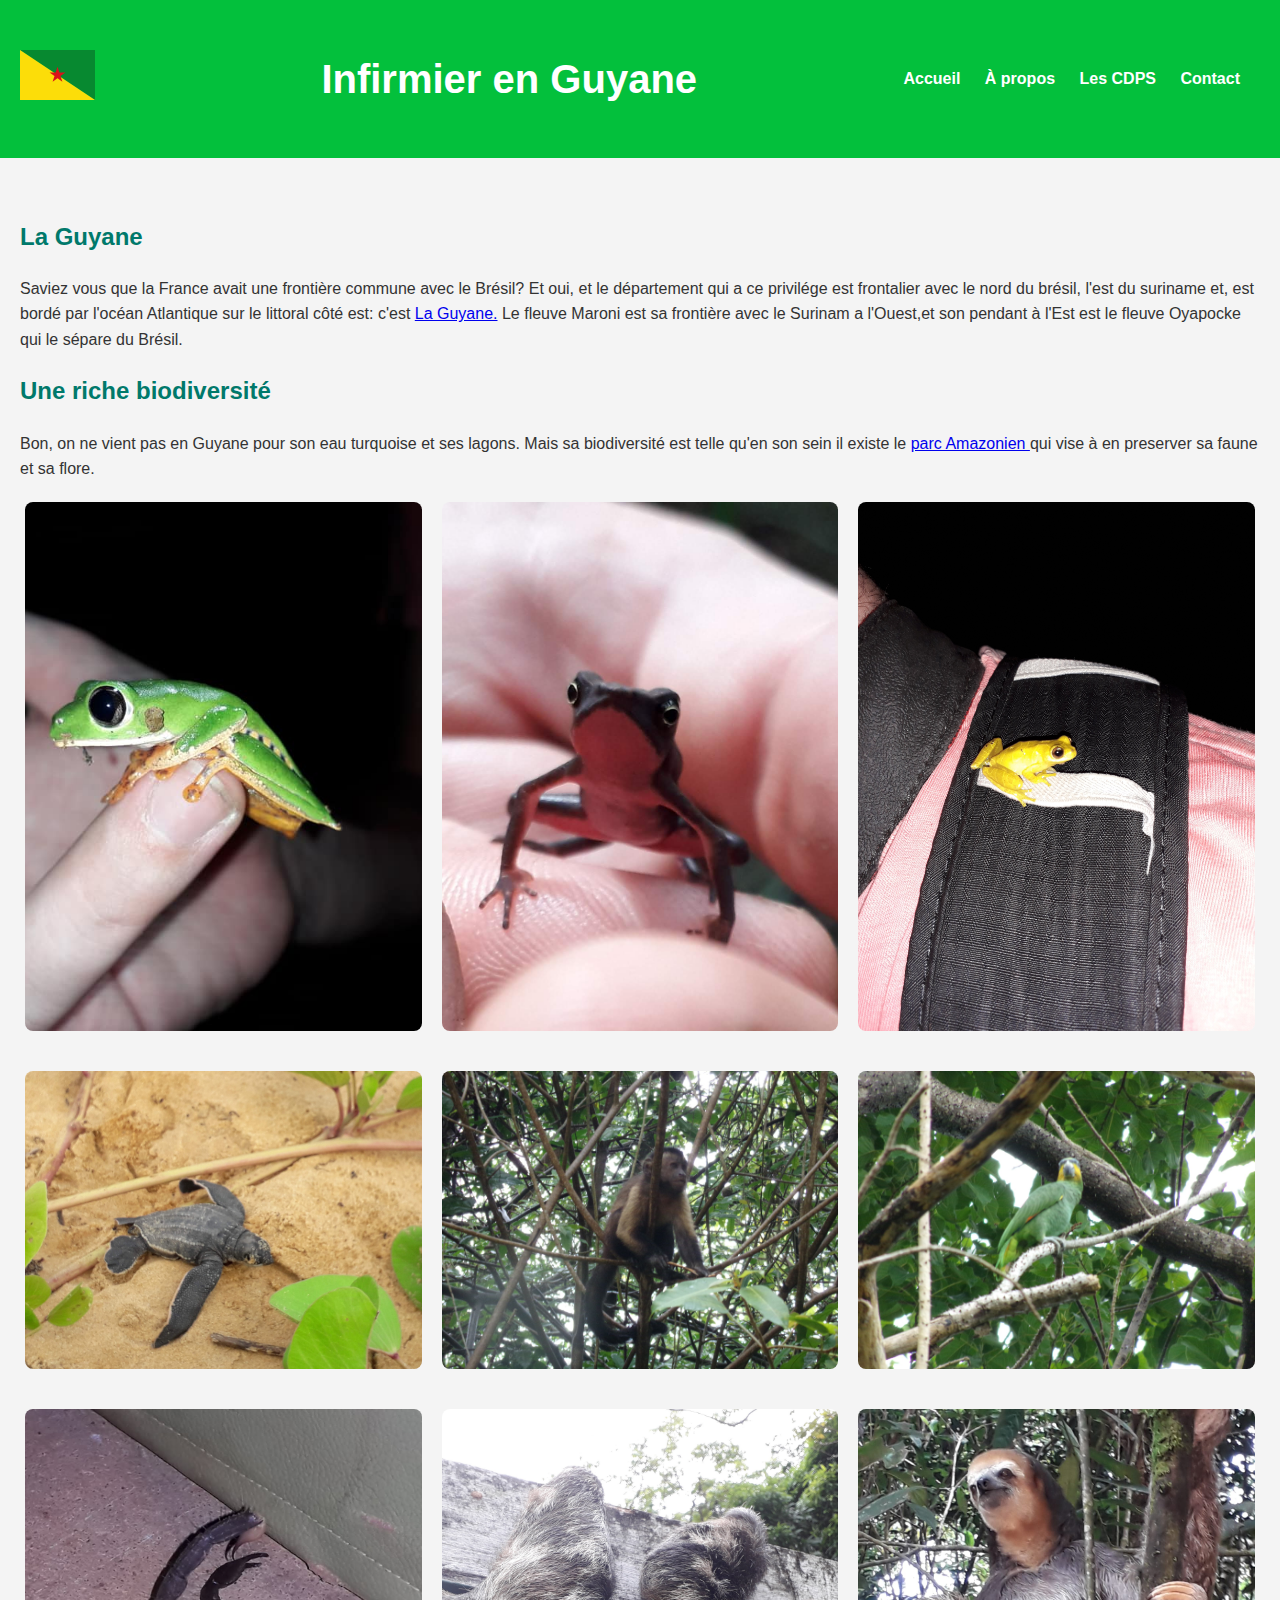
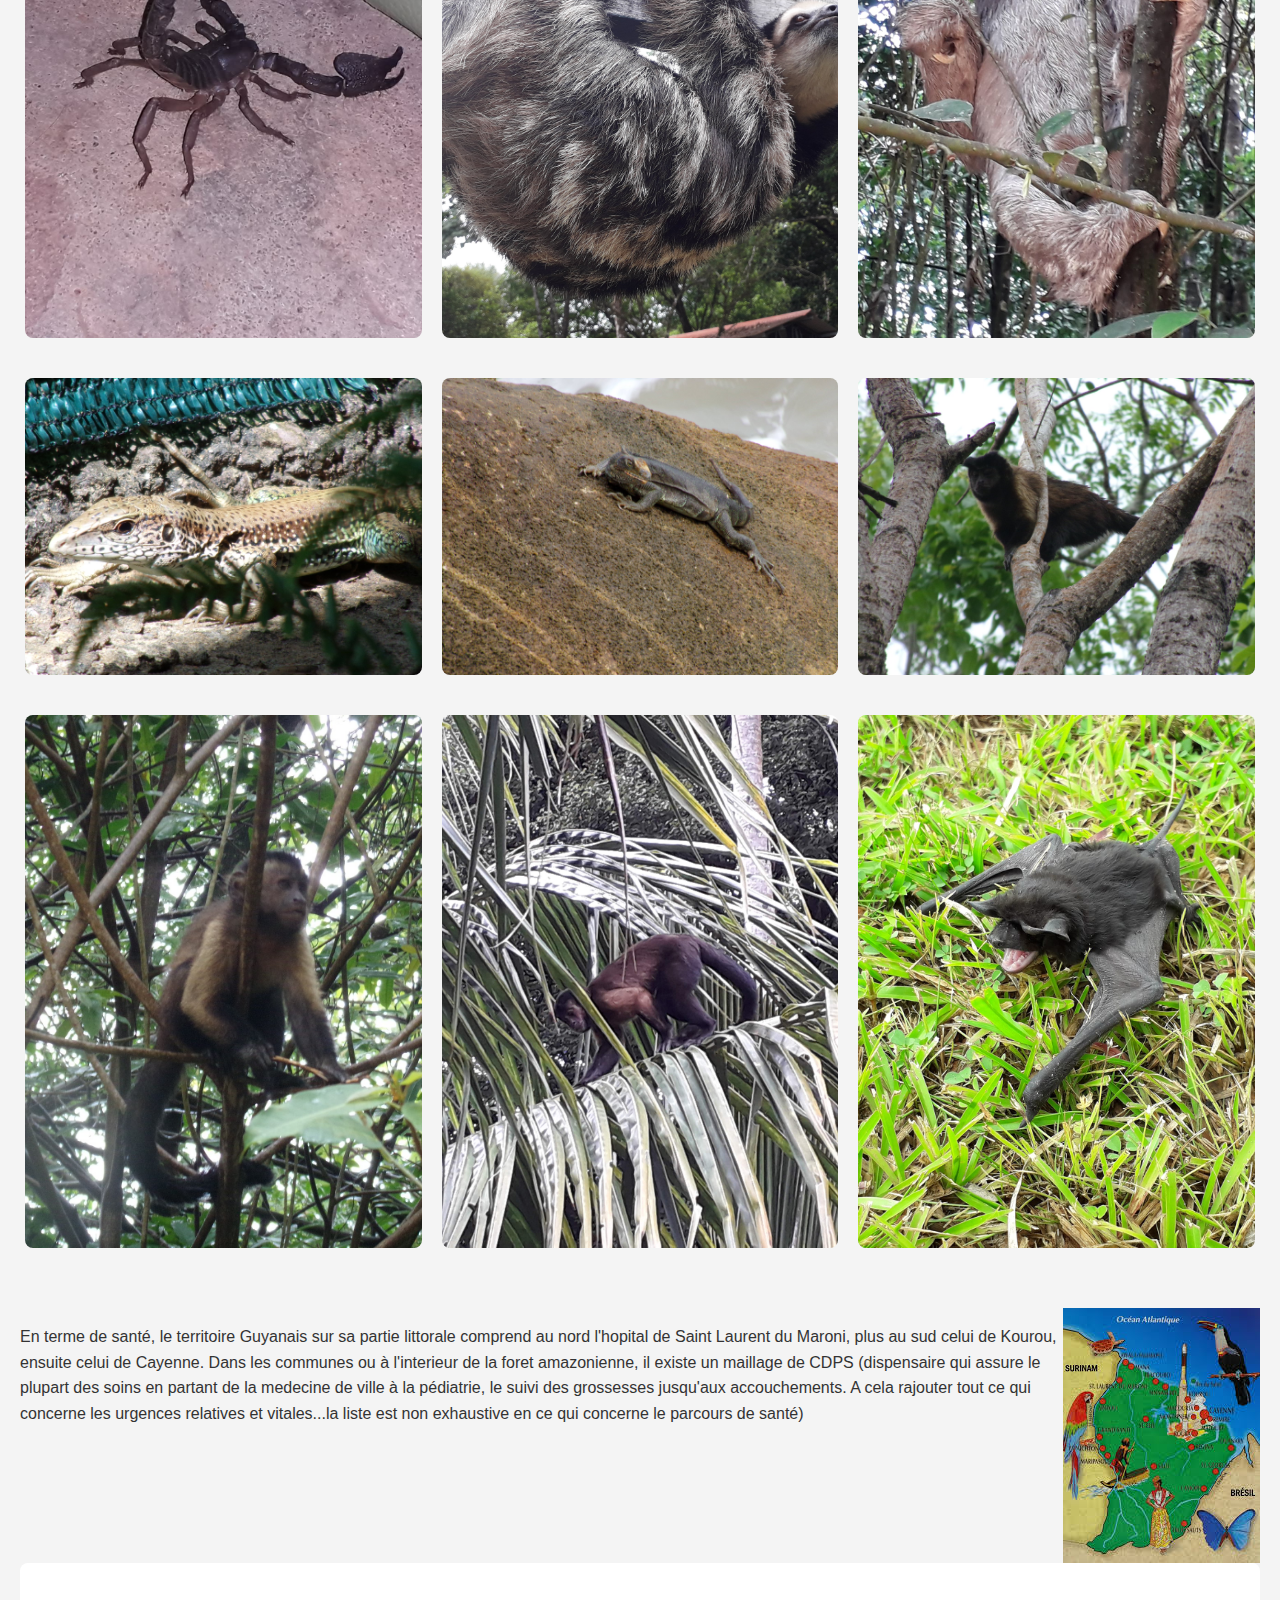
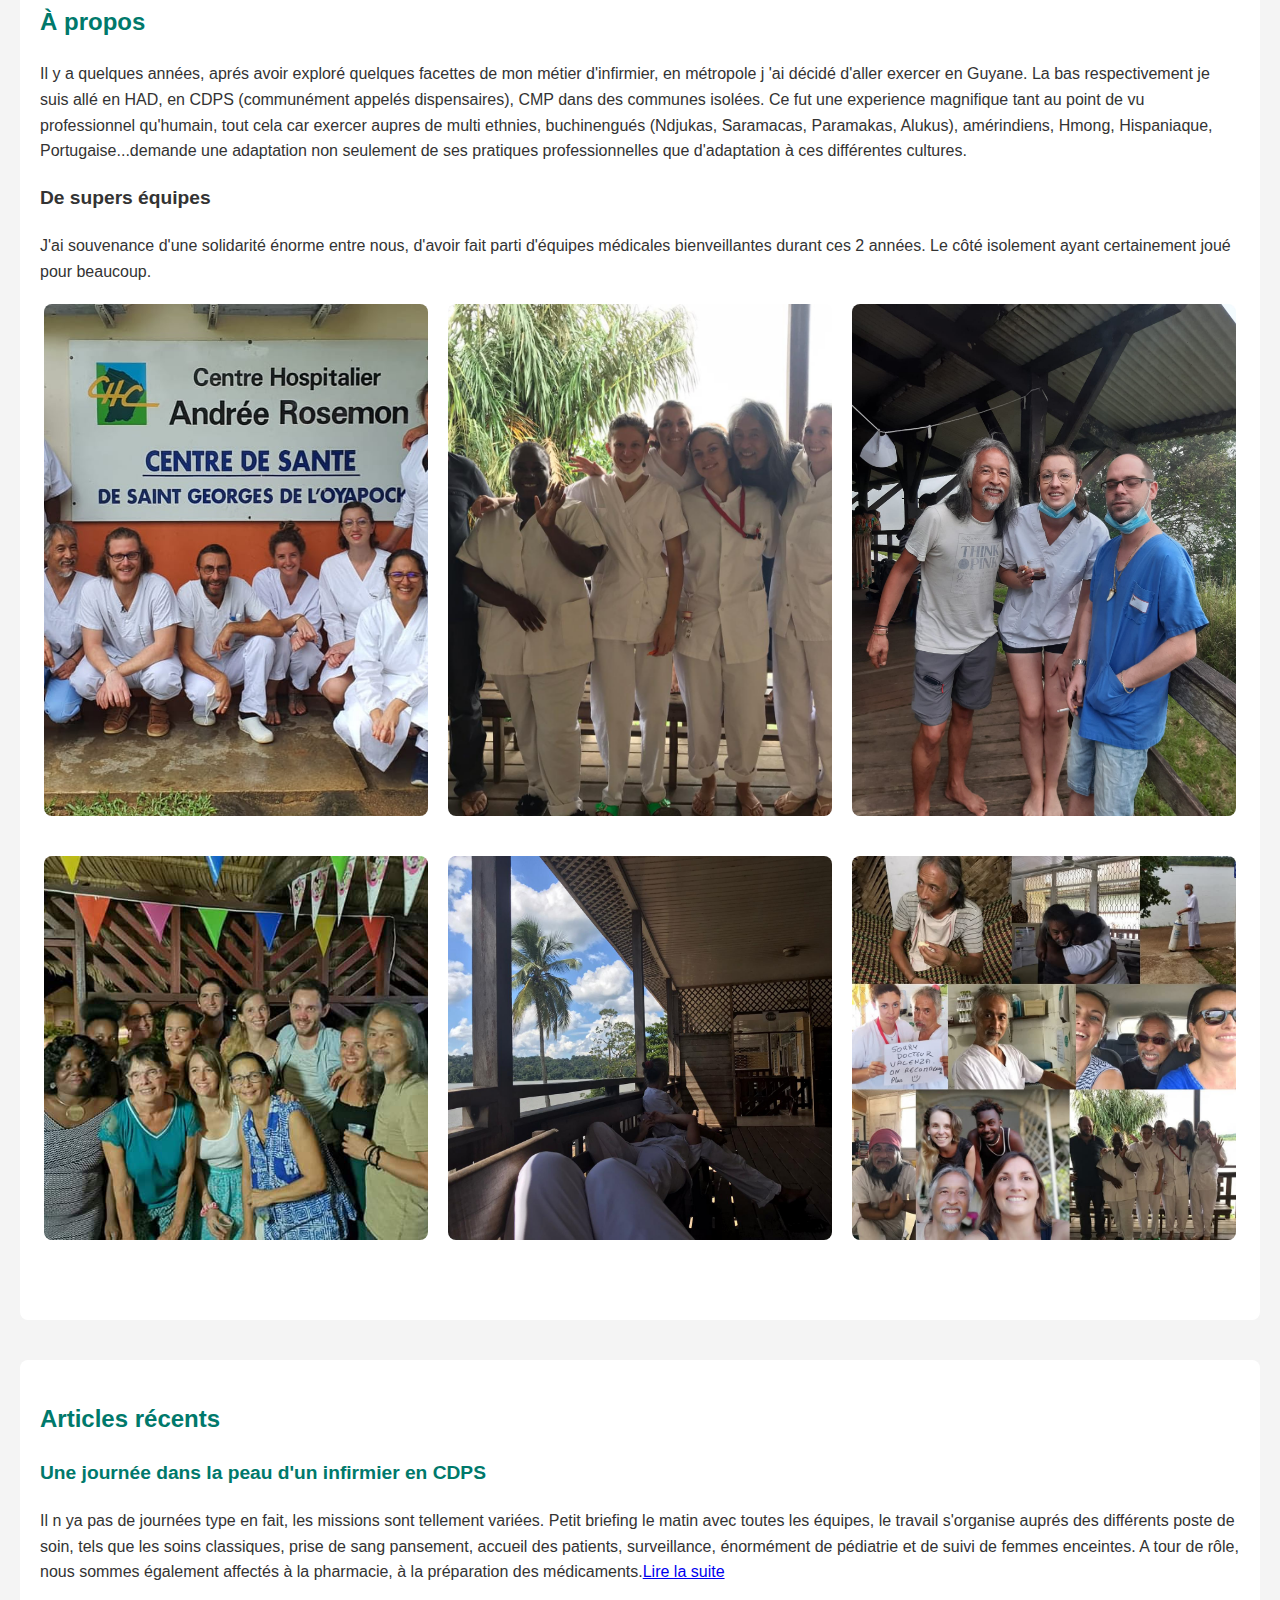
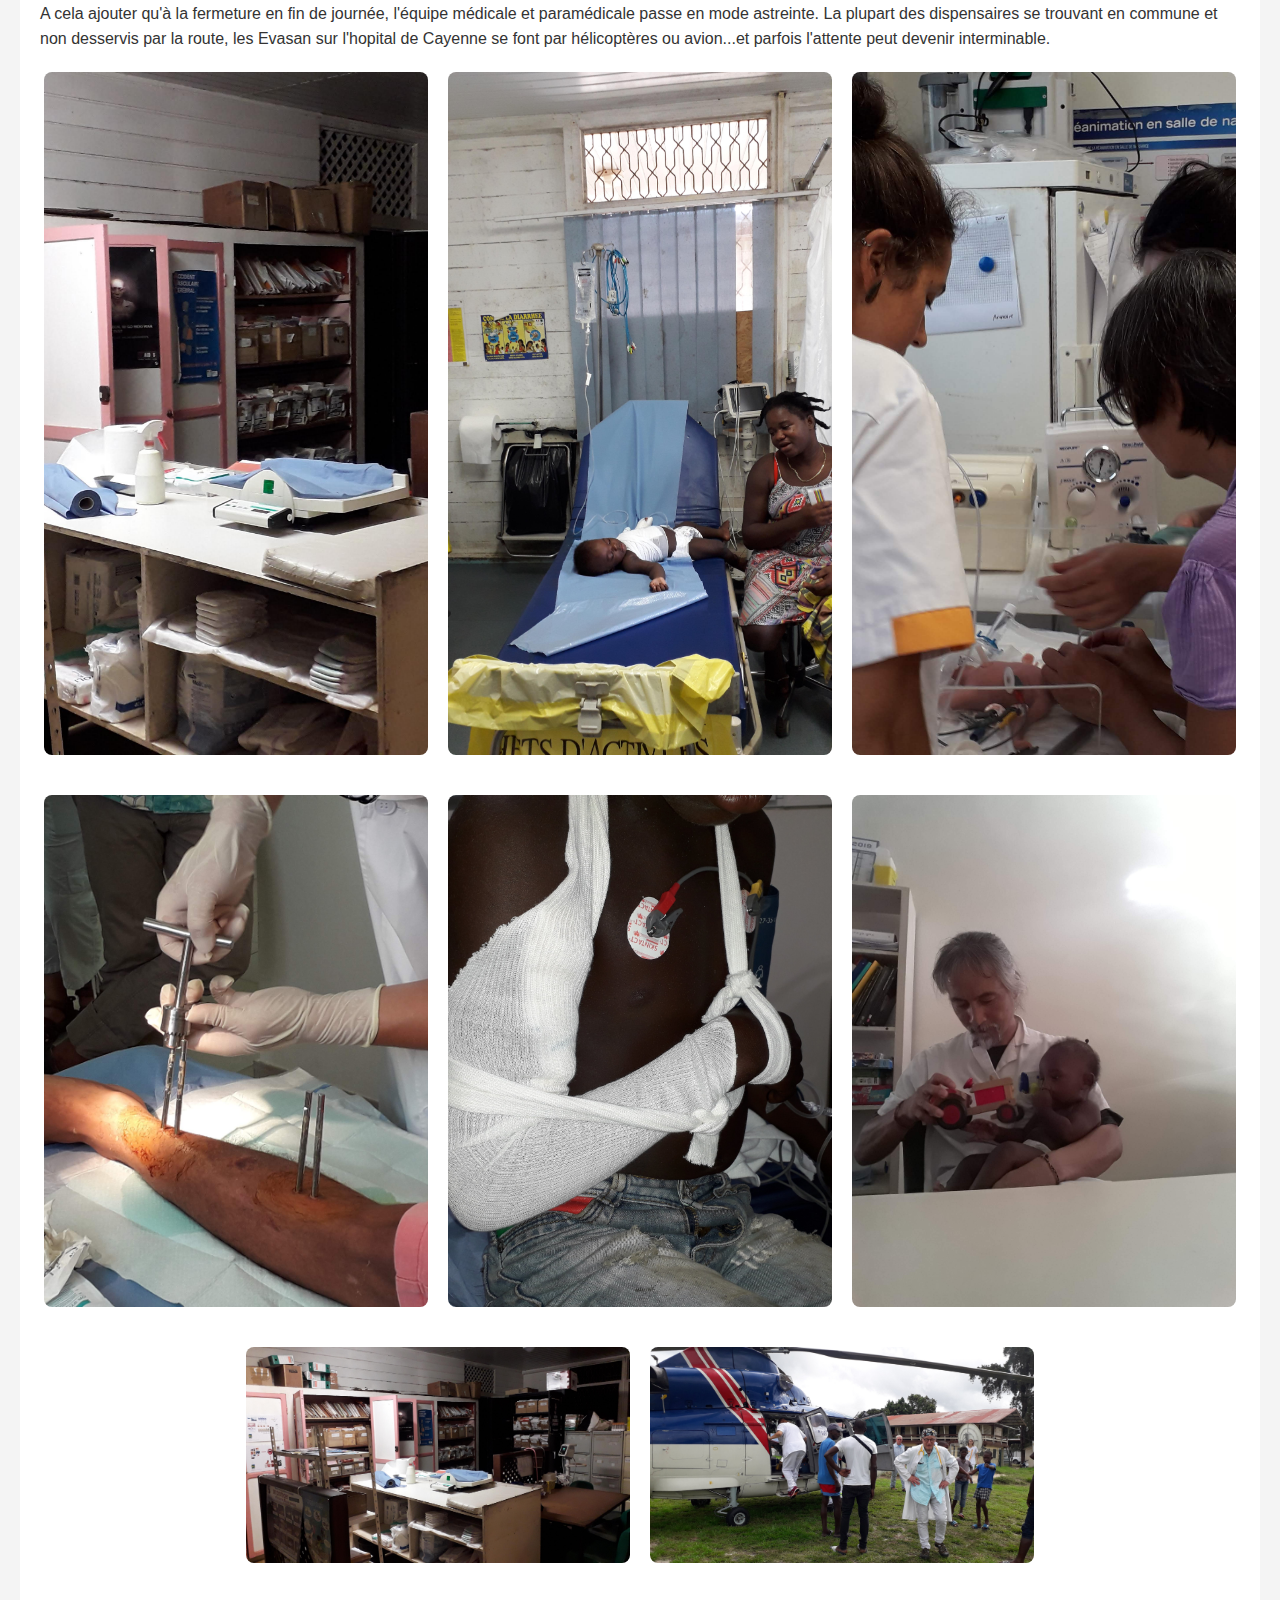
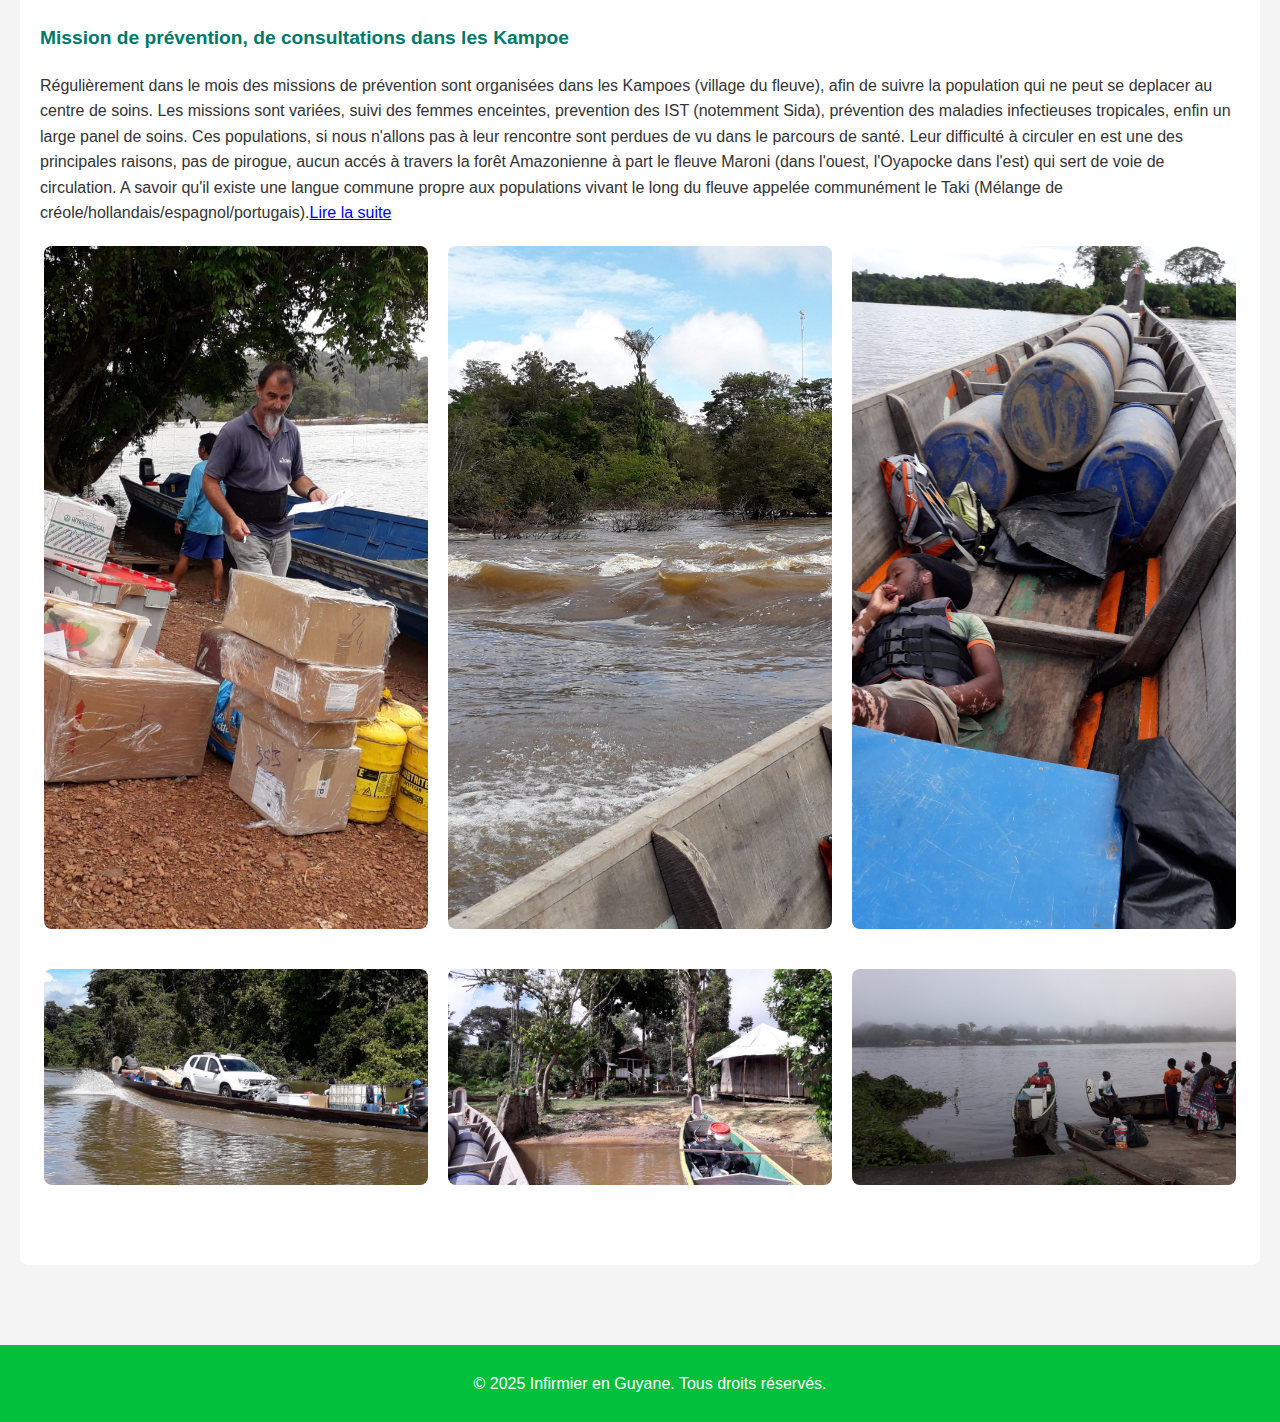
<file: index.html>
<!DOCTYPE html>
<html lang="fr">
<head>
    <meta charset="UTF-8">
    <meta name="viewport" content="width=device-width, initial-scale=1.0">
    <title>Infirmier en Guyane</title>
    <link rel="stylesheet" href="styles.css">
</head>
<body>

    <!-- En-tête -->
    <header>
        <!-- logo -->
         <div class="logo">
        <img src="./assets/Flag_of_French_Guiana.svg" alt="Logo" />
    </div>
        <h1>Infirmier en Guyane</h1>
        <!--<h2>Périple d'un infirmier en Guyane</h2> -->
        <nav>
            <ul>
                <li><a href="#home">Accueil</a></li>
                <li><a href="#about">À propos</a></li>
                <li><a href="cdps.html">Les CDPS</a></li>
                   
                
                <li><a href="#contact">Contact</a></li>
            </ul>
        </nav>
    </header>

    <!-- Section principale -->
    <main>
        <h2>La Guyane</h2>
        <p>Saviez vous que la France avait une frontière commune avec le Brésil?
            Et oui, et le département qui a ce privilége est frontalier
             avec le nord du brésil, l'est du suriname et, est bordé par l'océan Atlantique
              sur le littoral côté est: c'est <a href="https://fr.wikipedia.org/wiki/Guyane">La Guyane.</a> 
              Le fleuve Maroni est sa frontière avec le Surinam a l'Ouest,et son pendant à l'Est 
              est le fleuve Oyapocke qui le sépare du Brésil.
              <h2>Une riche biodiversité</h2>
              <p>Bon, on ne vient pas en Guyane pour son eau turquoise et ses lagons.
                Mais sa biodiversité est telle qu'en son sein il existe le <a href="https://www.parc-amazonien-guyane.fr/fr">parc Amazonien </a>
                qui vise à en preserver sa faune et sa flore.
              </p>
                <div class="photo-gallery">
                
                <div class="photo-item">
                    <img src="assets/grenouille_1.jpg" alt="Image 2">
                </div>
                <div class="photo-item">
                    <img src="assets/grenouille_2.jpg" alt="Image 3">
                </div>
                
                <div class="photo-item">
                    <img src="assets/grenouille_4.jpg" alt="Image 5">
                </div>              
                                  
                 <div class="photo-item">
                    <img src="assets/tortue_1.jpg" alt="Image 6">
                </div>
                <div class="photo-item">
                    <img src="assets/singe_1jpg" alt="Image 4">
                </div>
                 <div class="photo-item">
                    <img src="assets/ara.jpg" alt="Image 6">
                </div>
                 <div class="photo-item">
                    <img src="assets/scorpion.jpg" alt="Image 6">
                </div>
                 <div class="photo-item">
                    <img src="assets/paresseux_2.jpg" alt="Image 6">
                </div>
                 <div class="photo-item">
                    <img src="assets/paresseux_3.jpg" alt="Image 6">
                </div>
                 <div class="photo-item">
                    <img src="assets/lezard.jpg" alt="Image 6">
                </div>
                 <div class="photo-item">
                    <img src="assets/iguane.jpg" alt="Image 6">
                </div>
                 <div class="photo-item">
                    <img src="assets/singe.jpg" alt="Image 6">
                </div>
                 <div class="photo-item">
                    <img src="assets/singe_1jpg" alt="Image 6">
                </div>
                 <div class="photo-item">
                    <img src="assets/singe_3.jpg" alt="Image 6">
                </div>
                 <div class="photo-item">
                    <img src="assets/chauve_souris.jpg" alt="Image 6">
                </div>
            </div>
              

        </p>
         <div class="photo">
            <p>En terme de santé, le territoire Guyanais sur sa partie littorale comprend au nord l'hopital de Saint Laurent du Maroni, plus au sud celui de Kourou, ensuite celui de Cayenne.
                Dans les communes ou à l'interieur de la foret amazonienne, il existe un maillage de CDPS 
                (dispensaire qui assure le plupart des soins en partant de la medecine de ville
                 à la pédiatrie, le suivi des grossesses jusqu'aux accouchements. A cela rajouter tout ce qui concerne les urgences relatives et vitales...la liste est non exhaustive en ce qui concerne le parcours de santé)
            </p>
                    <img src="assets/images.jpeg" alt="Image 2">
                </div>

        <!-- Section "À propos de moi" -->
        <section id="about">
            <h2>À propos</h2>
            <p>Il y a quelques années, aprés avoir exploré quelques facettes de mon métier d'infirmier, 
                en métropole j 'ai décidé d'aller exercer en Guyane.
                La bas respectivement je suis allé en HAD, en CDPS (communément appelés dispensaires), 
                CMP dans des communes isolées.
                Ce fut une experience magnifique tant au point de vu professionnel qu'humain,
                 tout cela car exercer aupres de multi ethnies, buchinengués (Ndjukas, Saramacas, Paramakas, Alukus), amérindiens,
                  Hmong, Hispaniaque, Portugaise...demande une adaptation non seulement 
                 de ses pratiques professionnelles que d'adaptation à ces différentes cultures.
            </p>

            <h3>De supers équipes</h3>
            <p>J'ai souvenance d'une solidarité énorme entre nous, d'avoir fait parti d'équipes médicales bienveillantes durant 
                ces 2 années. Le côté isolement ayant certainement joué pour beaucoup.

            </p>

            <!-- Container pour les images -->
            <div class="photo-gallery">
                
                <div class="photo-item">
                    <img src="assets/groupe-saint_georges.jpg" alt="Image 2">
                </div>
                <div class="photo-item">
                    <img src="assets/3.jpg" alt="Image 3">
                </div>
                
                <div class="photo-item">
                    <img src="assets/5.jpg" alt="Image 5">
                </div>              
                                  
                 <div class="photo-item">
                    <img src="assets/grs_team_3.jpg" alt="Image 6">
                </div>
                <div class="photo-item">
                    <img src="assets/4.jpg" alt="Image 4">
                </div>
                 <div class="photo-item">
                    <img src="assets/apa_team.jpg" alt="Image 6">
                </div>
            </div>
        </section>

        <!-- Section "Articles récents" -->
        <section id="blog">
    <h2>Articles récents</h2>

    <article>
        <h3><a href="#">Une journée dans la peau d'un infirmier en CDPS</a></h3>
        <p>Il n ya pas de journées type en fait, les missions sont tellement variées. Petit briefing le matin avec toutes 
            les équipes, le travail s'organise auprés des différents poste de soin, tels que les soins classiques,
             prise de sang pansement, accueil des patients, surveillance, énormément de pédiatrie et de suivi de 
             femmes enceintes. A tour de rôle, nous sommes également affectés à la pharmacie, 
             à la préparation des médicaments.<a href="#">Lire la suite</a></p>
             A cela ajouter qu'à la fermeture en fin de journée, l'équipe médicale et paramédicale passe en mode astreinte.
             La plupart des dispensaires se trouvant en commune et non desservis par la route, 
             les Evasan sur l'hopital de Cayenne se font par hélicoptères ou avion...et parfois l'attente peut devenir interminable.

        <div class="photo-gallery">
            <div class="photo-item">
                <img src="assets/apa_1.jpg" alt="Photo 1">
            </div>
            <div class="photo-item">
                <img src="assets/apatou_ped.jpg" alt="Photo 2">
            </div>
            <div class="photo-item">
                <img src="assets/grs_1.jpg" alt="Photo 3">
            </div>
            <div class="photo-item">
                <img src="assets/grs_2.jpg" alt="Photo 4">
            </div>
            <div class="photo-item">
                <img src="assets/grs_3.jpg" alt="Photo 5">
            </div>
            <div class="photo-item">
                <img src="assets/grs_5.jpg" alt="Photo 5">
            </div>
            <div class="photo-item">
                <img src="assets/apa_1.jpg" alt="Photo 5">
            </div>
            <div class="photo-item">
                <img src="assets/helico_1.jpg" alt="Photo 5">
            </div>
        </div>
    </article>

    <article>
        <h3><a href="#">Mission de prévention, de consultations dans les Kampoe</a></h3>
        <p>Régulièrement dans le mois des missions de prévention sont organisées dans les Kampoes (village du fleuve), afin de suivre la population qui ne peut se deplacer au centre de soins.
Les missions sont variées, suivi des femmes enceintes, prevention des IST (notemment Sida), prévention des maladies infectieuses tropicales, enfin un large panel de soins.
Ces populations, si nous n'allons pas à leur rencontre sont perdues de vu dans le parcours de santé. Leur difficulté à circuler en est une des principales raisons, pas de pirogue, aucun accés à travers la forêt Amazonienne à part le fleuve Maroni (dans l'ouest, l'Oyapocke dans l'est) qui sert de voie de circulation.
A savoir qu'il existe une langue commune propre aux populations vivant le long du fleuve appelée communément le Taki (Mélange de créole/hollandais/espagnol/portugais).<a href="#">Lire la suite</a></p>

        <div class="photo-gallery">
            <div class="photo-item">
                <img src="assets/1.jpg" alt="Photo 6">
            </div>
            <div class="photo-item">
                <img src="assets/pirogue_2.jpg" alt="Photo 7">
            </div>
            <div class="photo-item">
                <img src="assets/pirogue_3.jpg" alt="Photo 8">
            </div>
            <div class="photo-item">
                <img src="assets/pirogue_4.jpg" alt="Photo 8">
            </div>
            <div class="photo-item">
                <img src="assets/pirogue_5.jpg" alt="Photo 8">
            </div>
            <div class="photo-item">
                <img src="assets/pirogue_7.jpg" alt="Photo 8">
            </div>
        </div>
    </article>
</section>

    </main>

    <!-- Pied de page -->
    <footer>
        <p>© 2025 Infirmier en Guyane. Tous droits réservés.</p>
    </footer>

</body>
</html>
</file>
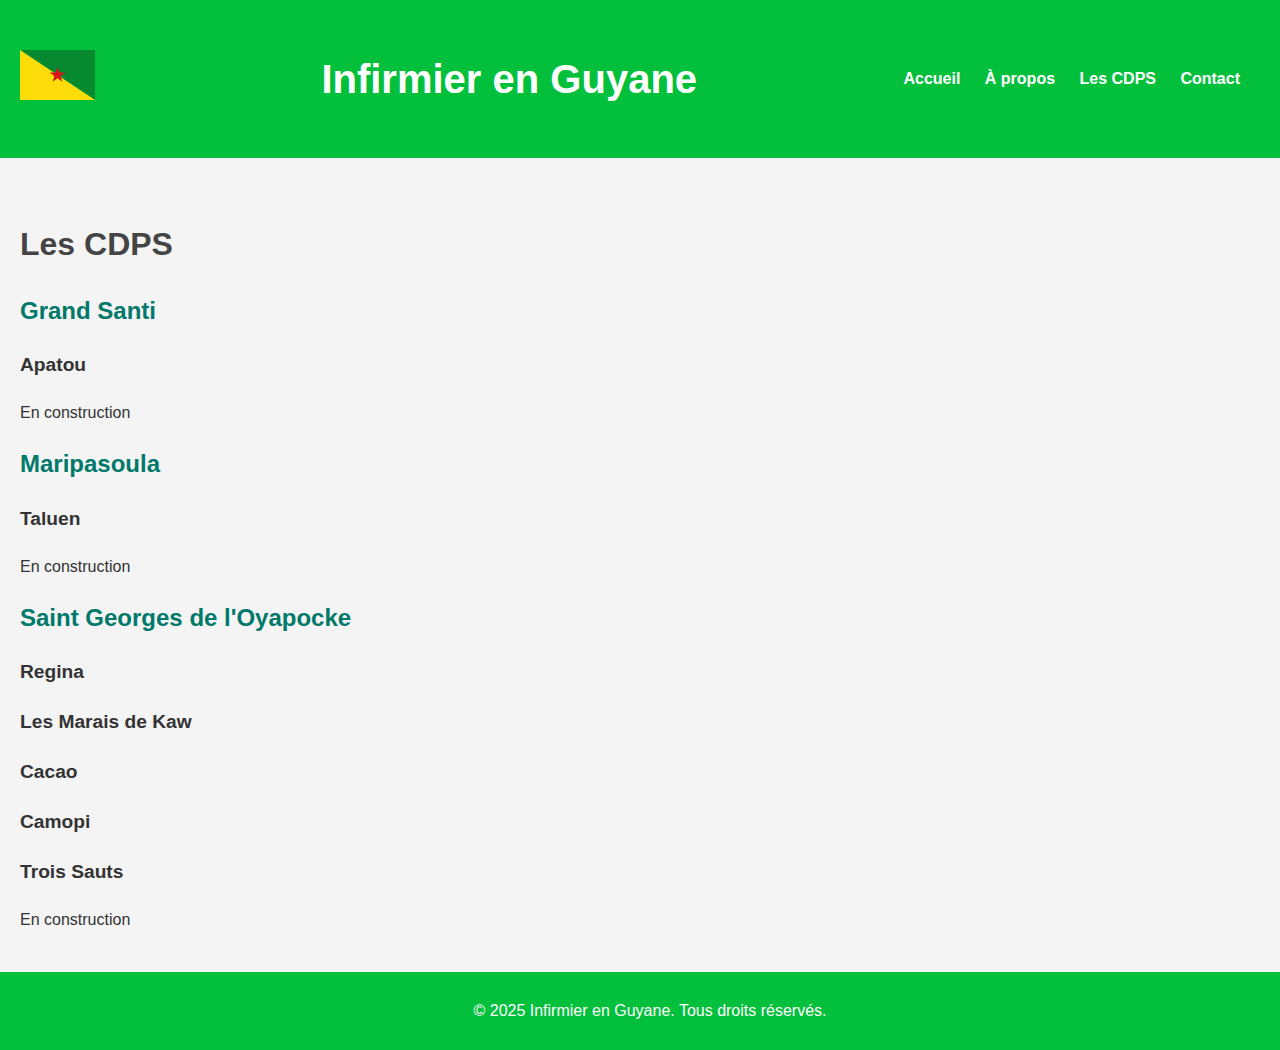
<file: cdps.html>
<!DOCTYPE html>
<html lang="fr">
<head>
    <meta charset="UTF-8">
    <meta name="viewport" content="width=device-width, initial-scale=1.0">
    <title>Infirmier en Guyane</title>
    <link rel="stylesheet" href="styles.css">
</head>
<body>
      <!-- En-tête -->
    <header>
        <!-- logo -->
         <div class="logo">
        <img src="./assets/Flag_of_French_Guiana.svg" alt="Logo" />
    </div>
        <h1>Infirmier en Guyane</h1>
        <!--<h2>Périple d'un infirmier en Guyane</h2> -->
        <nav>
            <ul>
                <li><a href="index.html">Accueil</a></li>
                <li><a href="#about">À propos</a></li>
                <li><a href="#blog">Les CDPS</a></li>
                   
                
                <li><a href="#contact">Contact</a></li>
            </ul>
        </nav>
    </header>
    <main>
        <h1>Les CDPS</h1>
        <h2>Grand Santi</h2>
        <h3>Apatou</h3>
        En construction
        <h2>Maripasoula</h2>
        <h3>Taluen</h3>
        En construction
        <h2>Saint Georges de l'Oyapocke</h2>
        <h3>Regina</h3>
        <h3>Les Marais de Kaw</h3>
        <h3>Cacao</h3>
        <h3>Camopi</h3>
        <h3>Trois Sauts</h3>
        En construction
    </main>

    <!-- Pied de page -->
    <footer>
        <p>© 2025 Infirmier en Guyane. Tous droits réservés.</p>
    </footer>

</body>
</html>
</file>
<file: styles.css>
/* Style général */
body {
    font-family: Arial, sans-serif;
    margin: 0;
    padding: 0;
    background-color: #f4f4f4;
    color: #333;
    line-height: 1.6;
    min-height: 100vh; /* Assure que le body prend toute la hauteur de l'écran */
    display: flex;
    flex-direction: column; /* Permet au footer d'être en bas */
}

/* En-tête */
header {
    background-color: #03c03c;
    color: white;
    padding: 20px;
    text-align: center;
}

header h1 {
    color: #ffffff;
    font-size: 2.5em;
}

header h2 {
    color: #ffffff;
    font-size: 1.5em;
}

header nav ul {
    list-style: none;
    padding: 0;
}

header nav ul li {
    display: inline; /* Affichage des éléments en ligne */
    margin-right: 20px;
}

header nav ul li a {
    color: white;
    text-decoration: none;
    font-weight: bold;
    transition: color 0.3s ease;
}

header nav ul li a:hover {
    color: #00796b;
}
/* Sections principales */
section {
    margin-bottom: 40px; /* Espace sous chaque section */
    padding: 20px; /* Ajoute de l'espace à l'intérieur de chaque section */
    background-color: #ffffff; /* Si tu veux un fond blanc pour mieux délimiter les sections */
    border-radius: 8px; /* Ajoute des bords arrondis si tu veux un style plus doux */
}

/* Pour une meilleure visibilité entre le header et la section principale */
main {
    margin-top: 20px;
}

/* Section photo-gallery (si tu veux aussi espacer les éléments de la galerie d'images) */
.photo-gallery {
    margin-top: 20px;
    margin-bottom: 40px; /* Espace supplémentaire sous la galerie */
}

/* Optionnel : pour les articles dans la section "Blog" */
article {
    margin-bottom: 40px; /* Espace sous chaque article */
}


/* Mise en forme des sections */
main {
    padding: 20px;
    flex: 1; /* Cela permet à main de prendre toute la hauteur disponible */
}
.photo{
    display: flex;
    justify-content: center;
}

section {
    margin-bottom: 40px;
}

h2 {
    color: #00796b;
}

h3 {
    font-size: 1.2em;
}

h1 {
    color: #444;
}

/* Section photo-gallery */
.photo-gallery {
    display: flex;
    flex-wrap: wrap;
    justify-content: center; /* Centrer les images horizontalement */
    gap: 20px;  /* Espace entre les images */
    margin-top: 20px;
}

.photo-item {
    flex-basis: 32%;  /* Chaque image prendra environ 1/3 de la largeur de la page */
    margin-bottom: 20px;  /* Espace en dessous des images */
    display: flex;
    justify-content: center;  /* Centre les images dans leur container */
}


.photo-item img {
    width: 100%;  /* L'image prendra 100% de la largeur de son conteneur */
    height: auto; /* La hauteur sera calculée en fonction du ratio de l'image */
    border-radius: 8px;
    object-fit: cover;  /* Ajuste l'image tout en maintenant son ratio */
    transition: transform 0.3s ease-in-out;
}

.photo-item img:hover {
    transform: scale(1.05);
    cursor: pointer;
}

/* Articles */
article {
    margin-bottom: 20px;
}

article h3 a {
    text-decoration: none;
    color: #00796b;
    transition: color 0.3s ease;
}

article h3 a:hover {
    color: #004d40;
    text-decoration: underline;
}

.thumbnail {
    width: 100%;
    height: auto;
    border-radius: 8px;
}

/* Pied de page */
footer {
    background-color: #03c03c;
    color: white;
    text-align: center;
    padding: 10px;
    position: relative; /* Changer fixed en relative */
    width: 100%;
    margin-top: 20px; /* Ajoute un peu d'espace pour ne pas coller au contenu */
}

/* --- Responsive Design --- */

/* Pour les tablettes et écrans de taille moyenne */
@media screen and (max-width: 768px) {
    header h1 {
        font-size: 2em;
    }

    header h2 {
        font-size: 1.2em;
    }

    /* Pour la galerie : les images occuperont 48% de la largeur sur les écrans moyens */
    .photo-item {
        flex-basis: 48%;  
    }

    /* Section des articles */
    article h3 {
        font-size: 1.1em;
    }

    footer {
        padding: 15px;
    }
}

/* Pour les petits écrans (téléphones) */
@media screen and (max-width: 480px) {
    body {
        padding: 10px;
    }

    header h1 {
        font-size: 1.8em;
    }

    header h2 {
        font-size: 1.1em;
    }

    /* Pour la galerie : les images occuperont 100% de la largeur (une image par ligne) */
    .photo-item {
        flex-basis: 100%; /* Une image par ligne */
    }

    /* Ajustement des titres des articles */
    article h3 {
        font-size: 1em;
    }

    footer {
        padding: 20px 10px;
    }
}

/* --- Nouvelle règle pour éviter la déformation des images --- */

/* Section photo-gallery : Ajuste les images pour ne pas les déformer */
.photo-item img {
    object-fit: cover;  /* Garder le ratio de l'image en la couvrant */
}

/* Pour garantir qu'aucune déformation n'ait lieu */
@media screen and (max-width: 768px) {
    .photo-item img {
        object-fit: contain; /* Utilise contain pour garder l'image dans le conteneur sans la couper */
    }
}

@media screen and (max-width: 480px) {
    .photo-item img {
        object-fit: contain; /* Utilise contain pour garder l'image dans le conteneur sans la couper */
    }
}

/* Style du logo dans l'en-tête */
header {
    display: flex; /* Utilise flexbox pour aligner les éléments horizontalement */
    align-items: center; /* Centre verticalement les éléments */
    justify-content: space-between; /* Espace égal entre le logo et les autres éléments */
}

header .logo {
    margin-right: 20px; /* Espace entre le logo et le texte/menu */
}

header .logo img {
    height: 50px; /* Ajuste la hauteur du logo, tu peux modifier cette valeur */
    width: auto; /* Garde les proportions de l'image */
}
</file>
